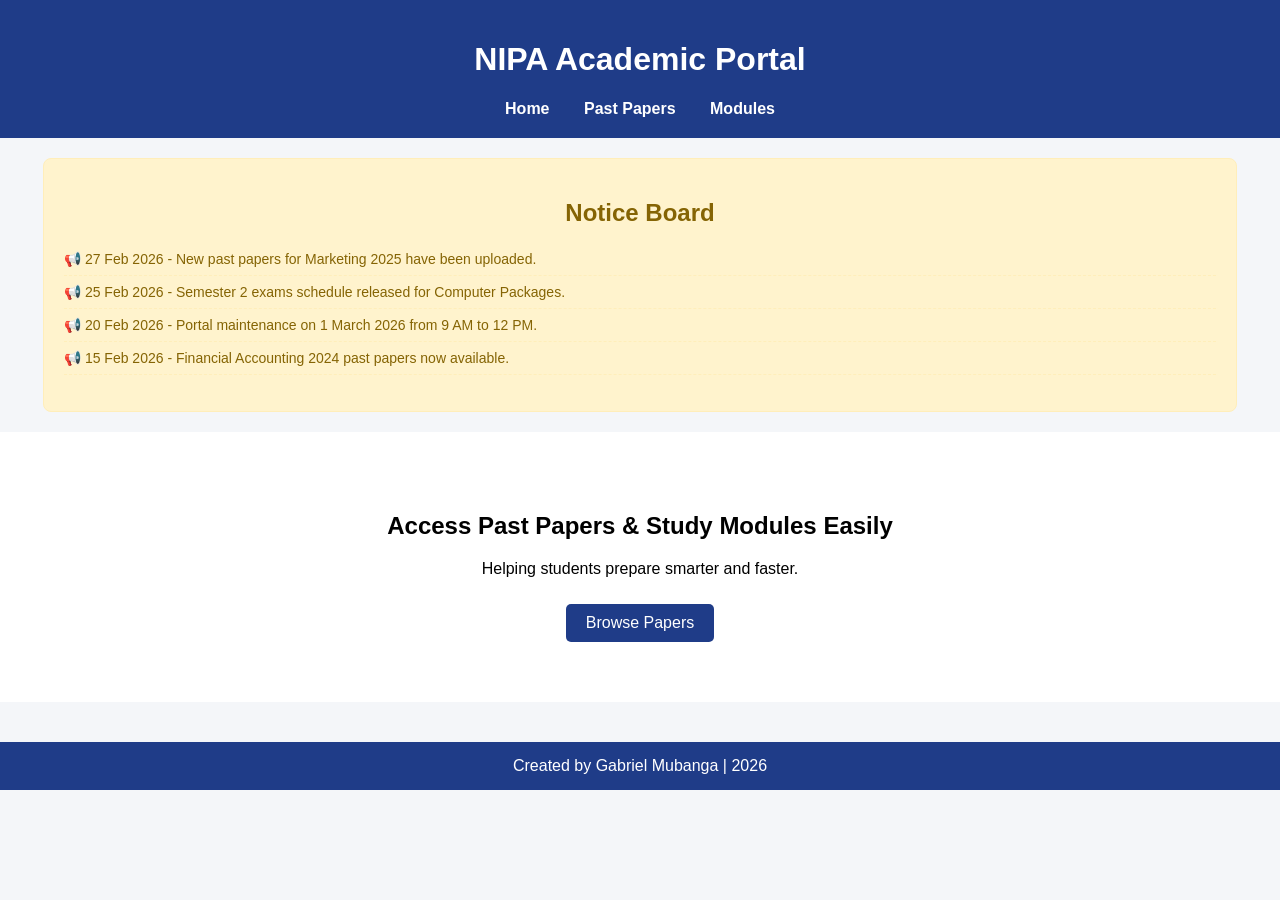
<file: index.html>
<!DOCTYPE html>
<html>
<head>
    <title>NIPA Academic Portal</title>
    <link rel="stylesheet" href="style.css">
</head>
<body>

<header>
    <h1>NIPA Academic Portal</h1>
    <nav>
        <a href="index.html">Home</a>
        <a href="pastpapers.html">Past Papers</a>
        <a href="modules.html">Modules</a>
    </nav>
</header>
<!-- Notice Board -->
<section class="notice-board">
    <h2>Notice Board</h2>
    <ul>
        <li>📢 27 Feb 2026 - New past papers for Marketing 2025 have been uploaded.</li>
        <li>📢 25 Feb 2026 - Semester 2 exams schedule released for Computer Packages.</li>
        <li>📢 20 Feb 2026 - Portal maintenance on 1 March 2026 from 9 AM to 12 PM.</li>
        <li>📢 15 Feb 2026 - Financial Accounting 2024 past papers now available.</li>
    </ul>
</section>
<section class="hero">
    <h2>Access Past Papers & Study Modules Easily</h2>
    <p>Helping students prepare smarter and faster.</p>
    <a href="pastpapers.html" class="btn">Browse Papers</a>
</section>

<footer>
    Created by Gabriel Mubanga | 2026
</footer>

</body>
</html>
</file>
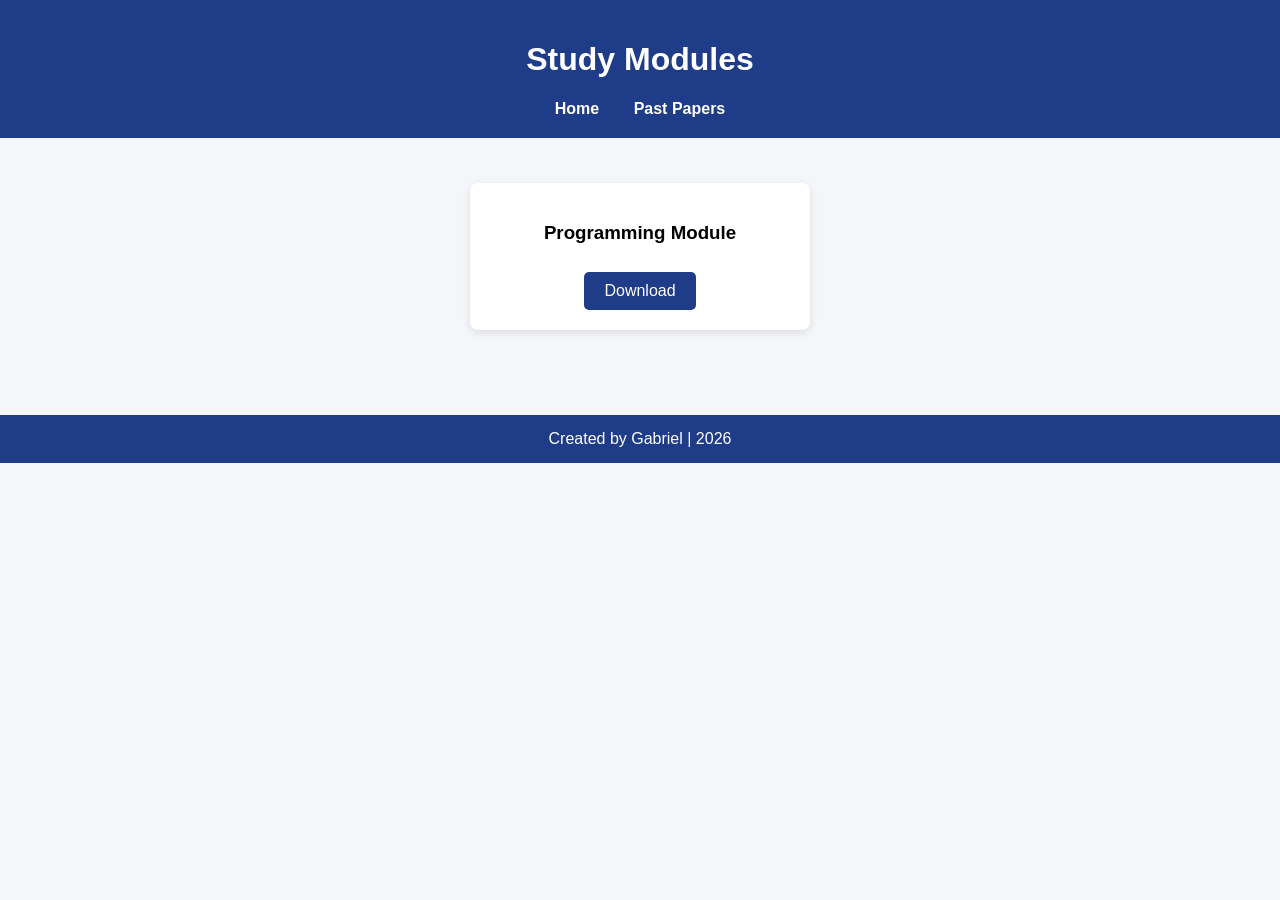
<file: modules.html>
<!DOCTYPE html>
<html>
<head>
    <title>Modules</title>
    <link rel="stylesheet" href="style.css">
</head>
<body>

<header>
    <h1>Study Modules</h1>
    <nav>
        <a href="index.html">Home</a>
        <a href="pastpapers.html">Past Papers</a>
    </nav>
</header>

<section class="content">

    <div class="card">
        <h3>Programming Module</h3>
        <a href="modules/programming.pdf" target="_blank" class="btn">Download</a>
    </div>

</section>

<footer>
    Created by Gabriel | 2026
</footer>

</body>
</html>
</file>
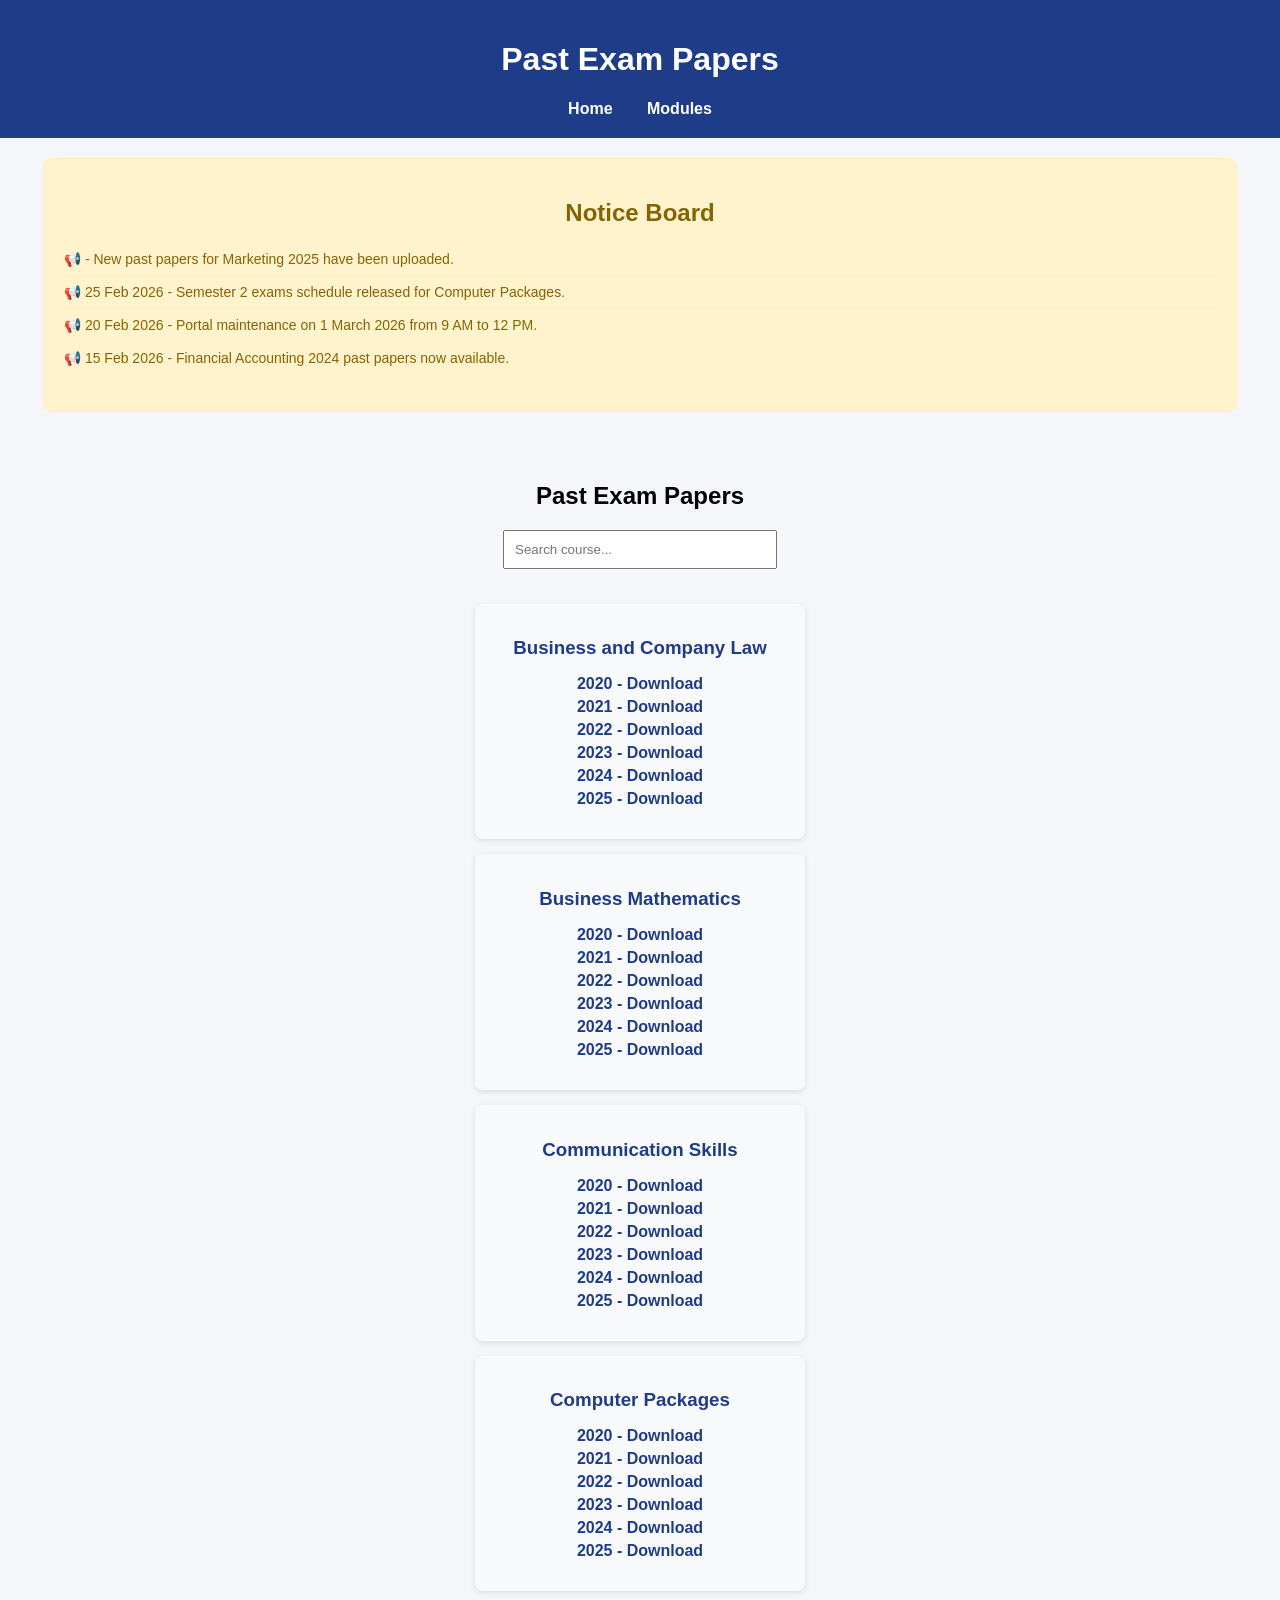
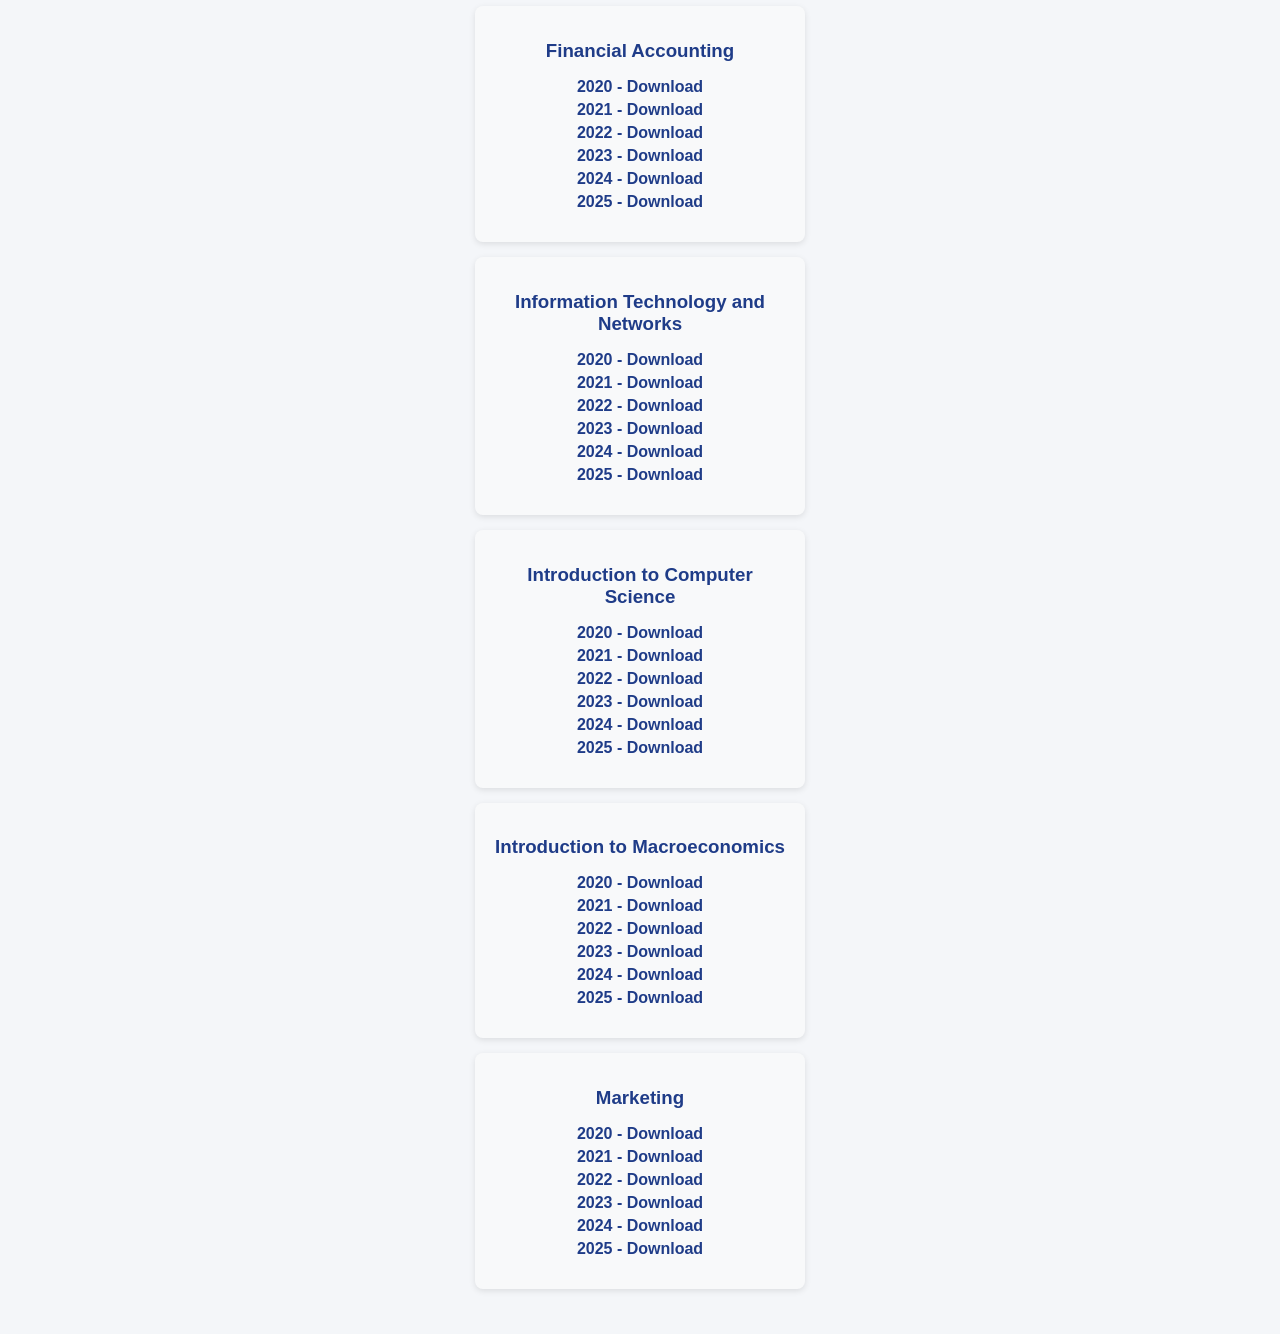
<file: pastpapers.html>
<!DOCTYPE html>
<html>
<head>
    <title>Past Papers</title>
    <link rel="stylesheet" href="style.css">
</head>
<body>

<header>
    <h1>Past Exam Papers</h1>
    <nav>
        <a href="index.html">Home</a>
        <a href="modules.html">Modules</a>
    </nav>
</header>
<!-- Notice Board -->
<section class="notice-board">
    <h2>Notice Board</h2>
    <ul>
        <li>📢  - New past papers for Marketing 2025 have been uploaded.</li>
        <li>📢 25 Feb 2026 - Semester 2 exams schedule released for Computer Packages.</li>
        <li>📢 20 Feb 2026 - Portal maintenance on 1 March 2026 from 9 AM to 12 PM.</li>
        <li>📢 15 Feb 2026 - Financial Accounting 2024 past papers now available.</li>
    </ul>
</section>
<section class="content">

    <h2>Past Exam Papers</h2>

    <input type="text" id="searchInput" placeholder="Search course..." onkeyup="searchPapers()">
<!-- Business and Company Law -->
<div class="card paper">
    <h3>Business and Company Law</h3>
    <ul>
        <li><a href="papers/business_law_2020.pdf" target="_blank">2020 - Download</a></li>
        <li><a href="papers/business_law_2021.pdf" target="_blank">2021 - Download</a></li>
        <li><a href="papers/business_law_2022.pdf" target="_blank">2022 - Download</a></li>
        <li><a href="papers/business_law_2023.pdf" target="_blank">2023 - Download</a></li>
        <li><a href="papers/business_law_2024.pdf" target="_blank">2024 - Download</a></li>
        <li><a href="papers/business_law_2025.pdf" target="_blank">2025 - Download</a></li>
    </ul>
</div>

<!-- Business Mathematics -->
<div class="card paper">
    <h3>Business Mathematics</h3>
    <ul>
        <li><a href="papers/business_math_2020.pdf" target="_blank">2020 - Download</a></li>
        <li><a href="papers/business_math_2021.pdf" target="_blank">2021 - Download</a></li>
        <li><a href="papers/business_math_2022.pdf" target="_blank">2022 - Download</a></li>
        <li><a href="papers/business_math_2023.pdf" target="_blank">2023 - Download</a></li>
        <li><a href="papers/business_math_2024.pdf" target="_blank">2024 - Download</a></li>
        <li><a href="papers/business_math_2025.pdf" target="_blank">2025 - Download</a></li>
    </ul>
</div>

<!-- Communication Skills -->
<div class="card paper">
    <h3>Communication Skills</h3>
    <ul>
        <li><a href="papers/communication_2020.pdf" target="_blank">2020 - Download</a></li>
        <li><a href="papers/communication_2021.pdf" target="_blank">2021 - Download</a></li>
        <li><a href="papers/communication_2022.pdf" target="_blank">2022 - Download</a></li>
        <li><a href="papers/communication_2023.pdf" target="_blank">2023 - Download</a></li>
        <li><a href="papers/communication_2024.pdf" target="_blank">2024 - Download</a></li>
        <li><a href="papers/communication_2025.pdf" target="_blank">2025 - Download</a></li>
    </ul>
</div>

<!-- Computer Packages -->
<div class="card paper">
    <h3>Computer Packages</h3>
    <ul>
        <li><a href="papers/computer_packages_2020.pdf" target="_blank">2020 - Download</a></li>
        <li><a href="papers/computer_packages_2021.pdf" target="_blank">2021 - Download</a></li>
        <li><a href="papers/computer_packages_2022.pdf" target="_blank">2022 - Download</a></li>
        <li><a href="papers/computer_packages_2023.pdf" target="_blank">2023 - Download</a></li>
        <li><a href="papers/computer_packages_2024.pdf" target="_blank">2024 - Download</a></li>
        <li><a href="papers/computer_packages_2025.pdf" target="_blank">2025 - Download</a></li>
    </ul>
</div>

<!-- Financial Accounting -->
<div class="card paper">
    <h3>Financial Accounting</h3>
    <ul>
        <li><a href="papers/financial_accounting_2020.pdf" target="_blank">2020 - Download</a></li>
        <li><a href="papers/financial_accounting_2021.pdf" target="_blank">2021 - Download</a></li>
        <li><a href="papers/financial_accounting_2022.pdf" target="_blank">2022 - Download</a></li>
        <li><a href="papers/financial_accounting_2023.pdf" target="_blank">2023 - Download</a></li>
        <li><a href="papers/financial_accounting_2024.pdf" target="_blank">2024 - Download</a></li>
        <li><a href="papers/financial_accounting_2025.pdf" target="_blank">2025 - Download</a></li>
    </ul>
</div>

<!-- Information Technology and Networks -->
<div class="card paper">
    <h3>Information Technology and Networks</h3>
    <ul>
        <li><a href="papers/it_networks_2020.pdf" target="_blank">2020 - Download</a></li>
        <li><a href="papers/it_networks_2021.pdf" target="_blank">2021 - Download</a></li>
        <li><a href="papers/it_networks_2022.pdf" target="_blank">2022 - Download</a></li>
        <li><a href="papers/it_networks_2023.pdf" target="_blank">2023 - Download</a></li>
        <li><a href="papers/it_networks_2024.pdf" target="_blank">2024 - Download</a></li>
        <li><a href="papers/it_networks_2025.pdf" target="_blank">2025 - Download</a></li>
    </ul>
</div>

<!-- Introduction to Computer Science -->
<div class="card paper">
    <h3>Introduction to Computer Science</h3>
    <ul>
        <li><a href="papers/ics_2020.pdf" target="_blank">2020 - Download</a></li>
        <li><a href="papers/ics_2021.pdf" target="_blank">2021 - Download</a></li>
        <li><a href="papers/ics_2022.pdf" target="_blank">2022 - Download</a></li>
        <li><a href="papers/ics_2023.pdf" target="_blank">2023 - Download</a></li>
        <li><a href="papers/ics_2024.pdf" target="_blank">2024 - Download</a></li>
        <li><a href="papers/ics_2025.pdf" target="_blank">2025 - Download</a></li>
    </ul>
</div>

<!-- Introduction to Macroeconomics -->
<div class="card paper">
    <h3>Introduction to Macroeconomics</h3>
    <ul>
        <li><a href="papers/macro_2020.pdf" target="_blank">2020 - Download</a></li>
        <li><a href="papers/macro_2021.pdf" target="_blank">2021 - Download</a></li>
        <li><a href="papers/macro_2022.pdf" target="_blank">2022 - Download</a></li>
        <li><a href="papers/macro_2023.pdf" target="_blank">2023 - Download</a></li>
        <li><a href="papers/macro_2024.pdf" target="_blank">2024 - Download</a></li>
        <li><a href="papers/macro_2025.pdf" target="_blank">2025 - Download</a></li>
    </ul>
</div>

<!-- Marketing -->
<div class="card paper">
    <h3>Marketing</h3>
    <ul>
        <li><a href="papers/marketing_2020.pdf" target="_blank">2020 - Download</a></li>
        <li><a href="papers/marketing_2021.pdf" target="_blank">2021 - Download</a></li>
        <li><a href="papers/marketing_2022.pdf" target="_blank">2022 - Download</a></li>
        <li><a href="papers/marketing_2023.pdf" target="_blank">2023 - Download</a></li>
        <li><a href="papers/marketing_2024.pdf" target="_blank">2024 - Download</a></li>
        <li><a href="papers/marketing_2025.pdf" target="_blank">2025 - Download</a></li>
    </ul>
</div>
<script src="script.js"></script>

</body>

</html>
</file>
<file: style.css>
body {
    margin: 0;
    font-family: Arial, sans-serif;
    background: #f4f6f9;
}

/* Header */
header {
    background: #1f3c88;
    color: white;
    text-align: center;
    padding: 20px;
}

nav a {
    color: white;
    margin: 0 15px;
    text-decoration: none;
    font-weight: bold;
}

nav a:hover {
    text-decoration: underline;
}

/* Hero Section */
.hero {
    text-align: center;
    padding: 60px 20px;
    background: white;
}

.btn {
    display: inline-block;
    padding: 10px 20px;
    background: #1f3c88;
    color: white;
    text-decoration: none;
    border-radius: 5px;
    margin-top: 10px;
}

.btn:hover {
    background: #162f6b;
}

/* Content Section */
.content {
    padding: 30px;
    text-align: center;
}

.card {
    background: white;
    padding: 20px;
    margin: 15px auto;
    width: 300px;
    border-radius: 8px;
    box-shadow: 0 3px 8px rgba(0,0,0,0.1);
}

/* Search Bar */
#searchInput {
    padding: 10px;
    width: 250px;
    margin-bottom: 20px;
}

/* Footer */
footer {
    background: #1f3c88;
    color: white;
    text-align: center;
    padding: 15px;
    margin-top: 40px;
}

/* Mobile Responsive */
@media (max-width: 600px) {
    .card {
        width: 90%;
    }
}
/* Grid Layout for Courses */
.papers-grid {
    display: grid;
    grid-template-columns: repeat(auto-fit, minmax(280px, 1fr));
    gap: 20px;
    margin-top: 20px;
/* True grid layout */
.papers-grid {
    display: grid;
    grid-template-columns: repeat(auto-fit, minmax(250px, 1fr));
    gap: 20px;          /* space between cards */
    margin-top: 20px;
}

.card.paper {
    background-color: #f8f9fa;
    padding: 15px;
    border-radius: 8px;
    box-shadow: 0 2px 6px rgba(0,0,0,0.1);
}

.card.paper h3 {
    margin-bottom: 10px;
    color: #1f3c88;
}

.card.paper ul {
    list-style: none;
    padding-left: 0;
}

.card.paper ul li {
    margin: 5px 0;
}

.card.paper ul li a {
    text-decoration: none;
    color: #1f3c88;
    font-weight: bold;
}

.card.paper ul li a:hover {
    text-decoration: underline;
}
}
/* Individual course cards */
.card.paper {
    background-color: #f8f9fa;
    padding: 15px;
    border-radius: 8px;
    box-shadow: 0 2px 6px rgba(0,0,0,0.1);
}

.card.paper h3 {
    margin-bottom: 10px;
    color: #1f3c88;
}

.card.paper ul {
    list-style: none;
    padding-left: 0;
}

.card.paper ul li {
    margin: 5px 0;
}

.card.paper ul li a {
    text-decoration: none;
    color: #1f3c88;
    font-weight: bold;
}

.card.paper ul li a:hover {
    text-decoration: underline;
}

/* Dropdown */
select {
    padding: 10px;
    margin: 10px;
}

/* Improve Search */
#searchInput {
    padding: 10px;
    width: 250px;
}
.card ul {
    list-style: none;
    padding-left: 0;
}

.card ul li {
    margin: 5px 0;
}

.card ul li a {
    text-decoration: none;
    color: #1f3c88;
    font-weight: bold;
}

.card ul li a:hover {
    text-decoration: underline;
}
/* Notice Board */
.notice-board {
    background: #fff3cd;
    border: 1px solid #ffeeba;
    padding: 20px;
    margin: 20px auto;
    width: 90%;
    border-radius: 8px;
}

.notice-board h2 {
    color: #856404;
    text-align: center;
    margin-bottom: 15px;
}

.notice-board ul {
    list-style: none;
    padding-left: 0;
}

.notice-board ul li {
    padding: 8px 0;
    border-bottom: 1px dashed #ffeeba;
    font-size: 14px;
    color: #856404;
}
/* Individual course cards */
.card.paper {
    background-color: #f8f9fa;
    padding: 15px;
    border-radius: 8px;
    box-shadow: 0 2px 6px rgba(0,0,0,0.1);
}

.card.paper h3 {
    margin-bottom: 10px;
    color: #1f3c88;
}

.card.paper ul {
    list-style: none;
    padding-left: 0;
}

.card.paper ul li {
    margin: 5px 0;
}

.card.paper ul li a {
    text-decoration: none;
    color: #1f3c88;
    font-weight: bold;
}

.card.paper ul li a:hover {
    text-decoration: underline;
}
body {
    opacity: 0;
    animation: fadeInBody 0.8s forwards;
}

@keyframes fadeInBody {
    to { opacity: 1; }
}
/* Notice Board animation */
.notice-board ul li {
    opacity: 0;
    transform: translateY(20px);
    animation: fadeInUp 0.5s forwards;
}

@keyframes fadeInUp {
    to {
        opacity: 1;
        transform: translateY(0);
    }
}
</file>
